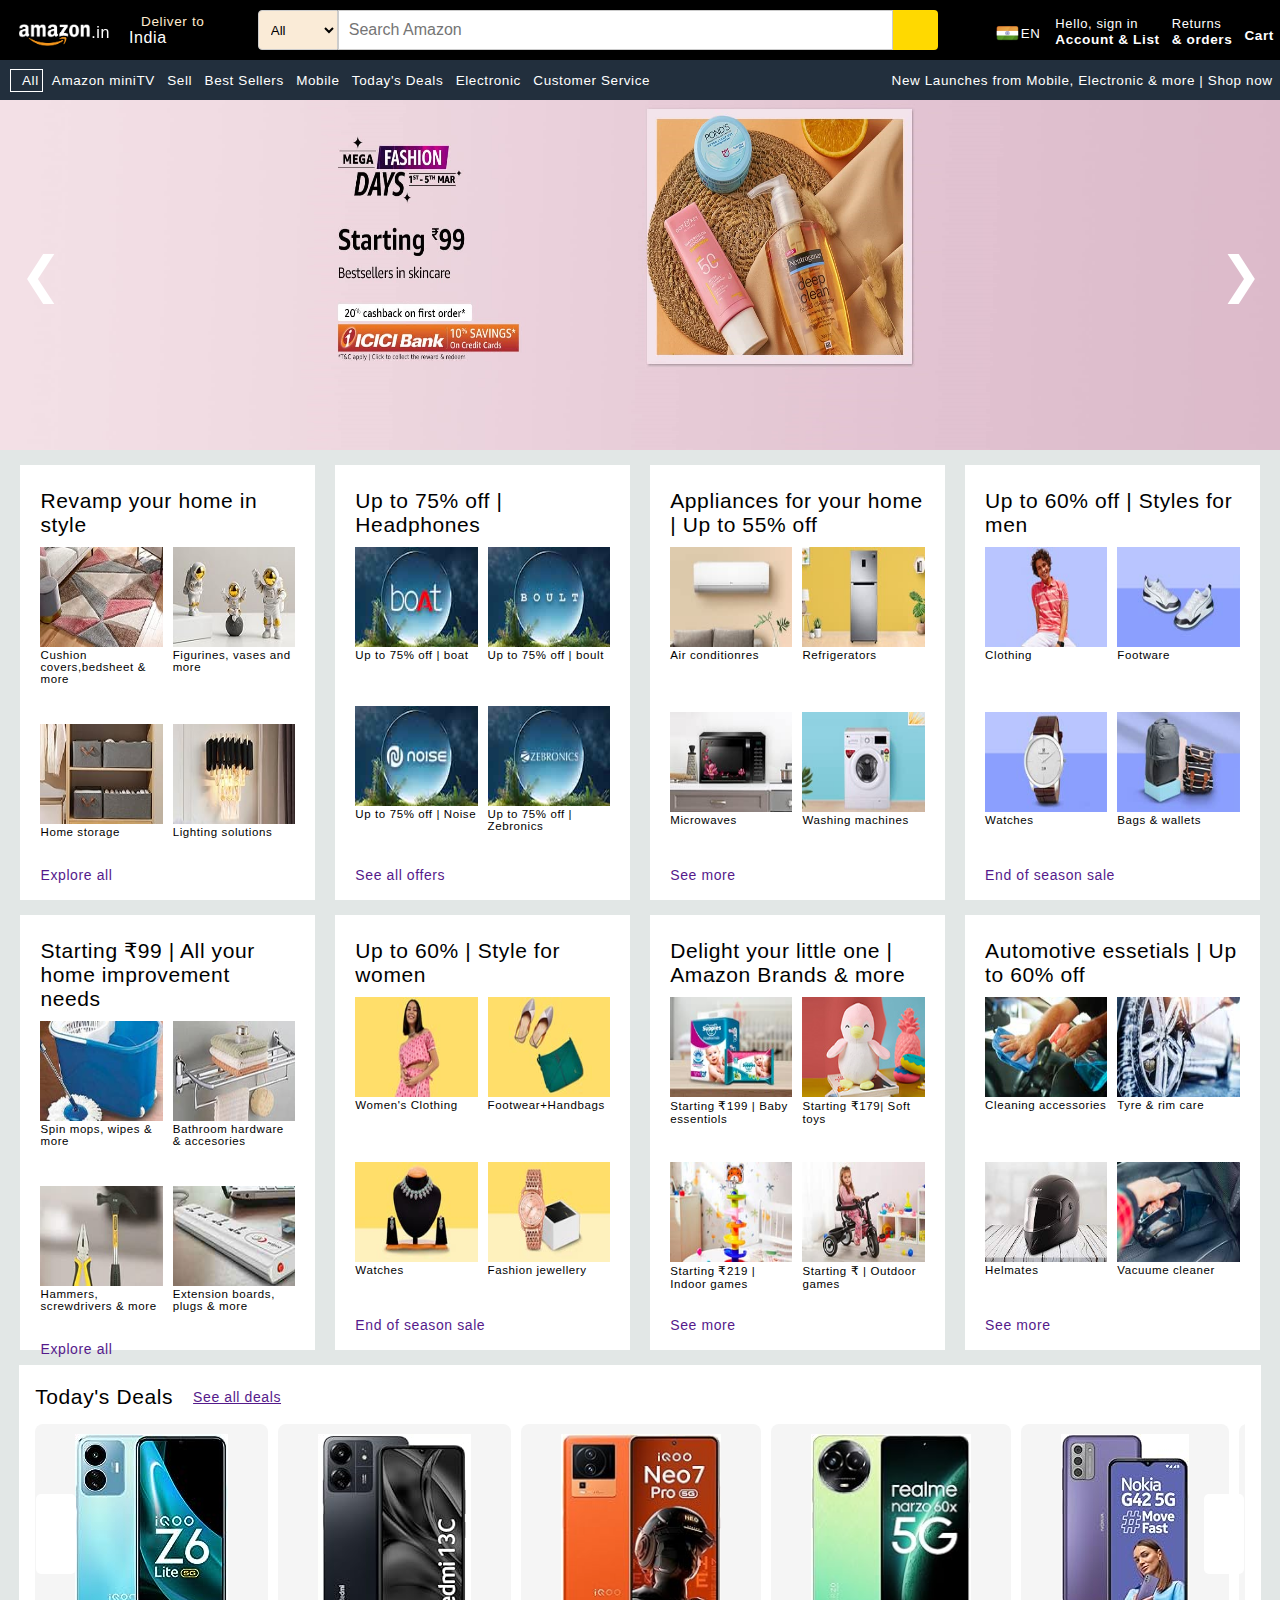
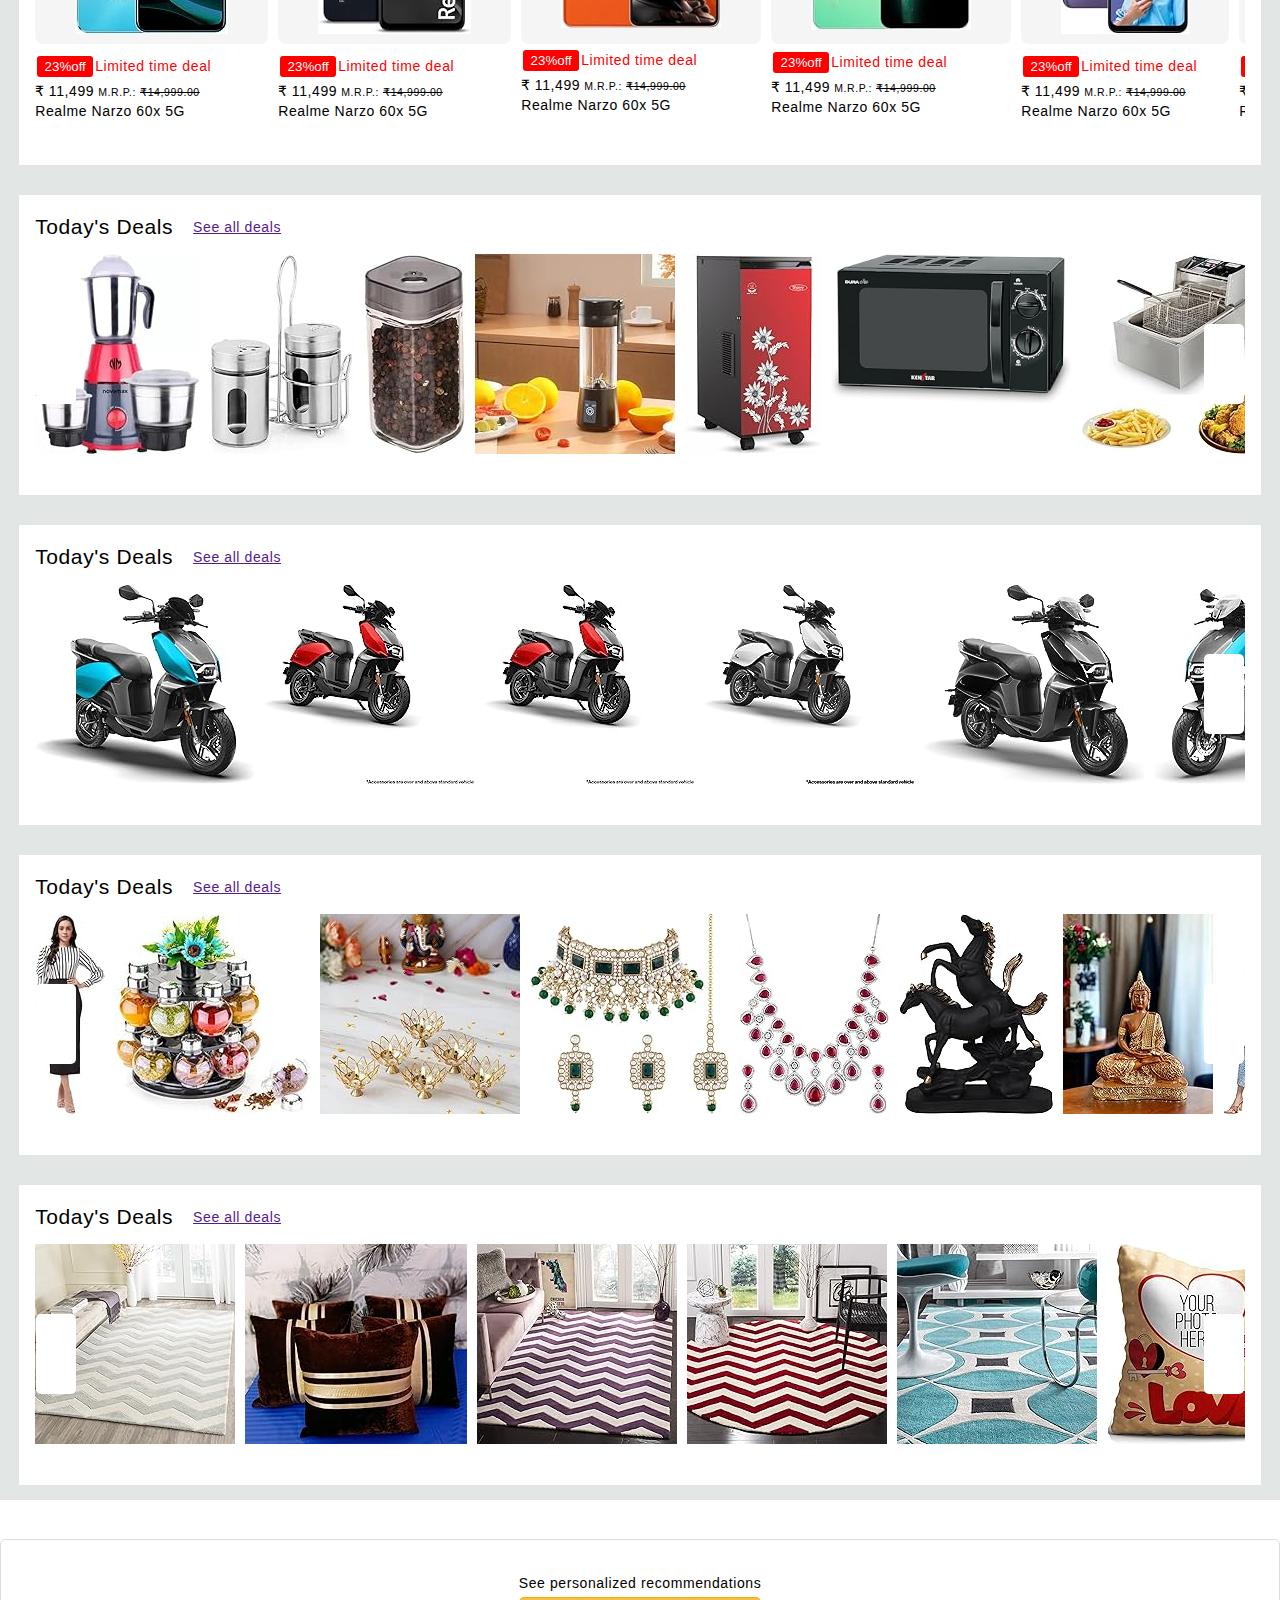
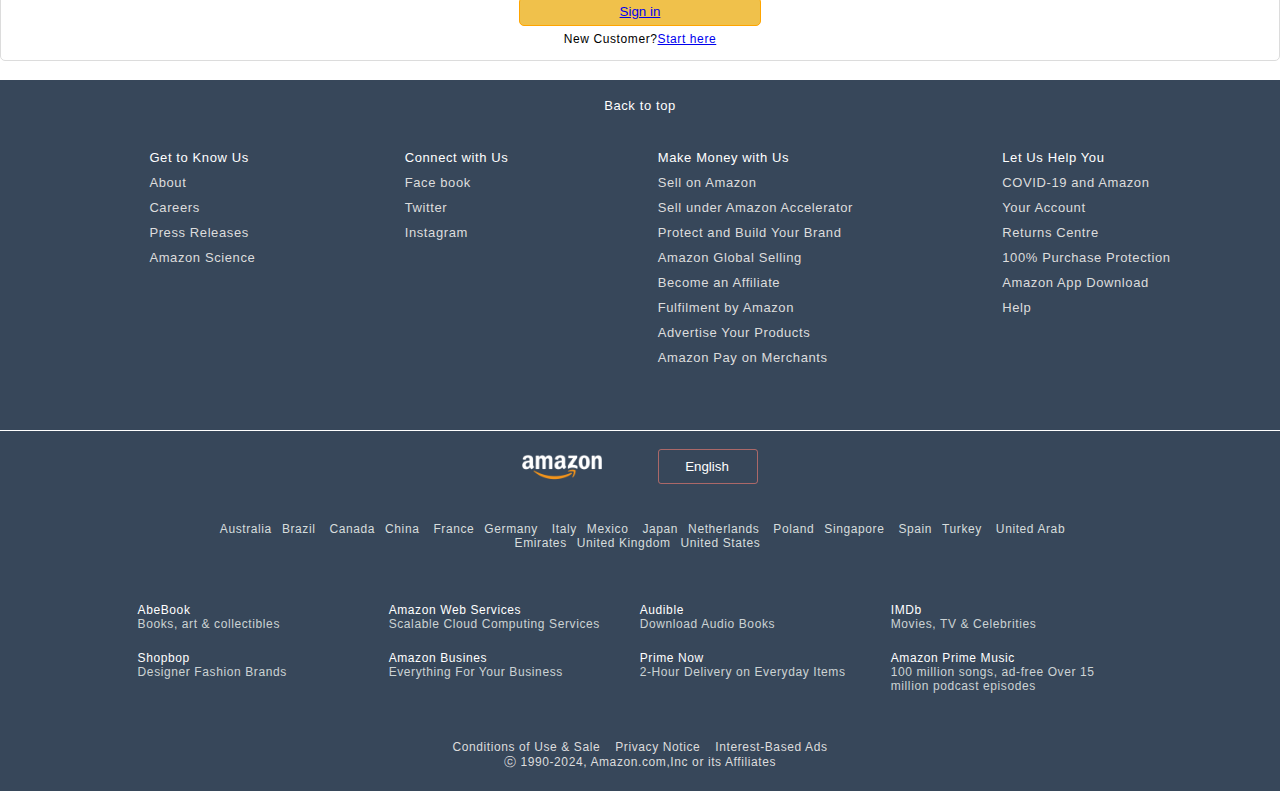
<file: index.html>
<!DOCTYPE html>
<html lang="en">

<head>
  <meta charset="UTF-8">
  <meta name="viewport" content="width=device-width, initial-scale=1.0">
  <link rel="stylesheet" href="https://cdnjs.cloudflare.com/ajax/libs/font-awesome/6.4.0/css/all.min.css"
    integrity="sha512-iecdLmaskl7CVkqkXNQ/ZH/XLlvWZOJyj7Yy7tcenmpD1ypASozpmT/E0iPtmFIB46ZmdtAc9eNBvH0H/ZpiBw=="
    crossorigin="anonymous" referrerpolicy="no-referrer" />
  <link rel="preconnect" href="https://fonts.googleapis.com">
  <link rel="preconnect" href="https://fonts.gstatic.com" crossorigin>
  <link href="https://fonts.googleapis.com/css2?family=Roboto:wght@300;400;500;700&display=swap" rel="stylesheet">
  <link rel="stylesheet" href="style.css">
  <!-- <link rel="stylesheet" href="style2.css"> -->
  <title>Amazon</title>
</head>

<body>

  <!-- left slide menu bar -->
  <div class="sidebar">
    <div class="hdn-head">
      <div class="sign">
        <i class="fa-solid fa-circle-user"></i>
        <h2>Hello, Sign in</h2>
      </div>
      <div class="xmark"><i class="fa-solid fa-xmark"></i></div>
    </div>
    <div class="hdn-content">
      <h3>Digital Content & Devices</h3>
      <ul>
        <div>
          <li>Amazon Music</li><i class="fa-solid fa-angle-right"></i>
        </div>
        <div>
          <li>Kindle E-Readers & Books</li><i class="fa-solid fa-angle-right"></i>
        </div>
        <div>
          <li>Appstore for Android</li><i class="fa-solid fa-angle-right"></i>
        </div>
      </ul>
      <div class="line"></div>
    </div>
    <div class="hdn-content">
      <h3>Shop By Department</h3>
      <ul>
        <div>
          <li>Electronics</li><i class="fa-solid fa-angle-right"></i>
        </div>
        <div>
          <li>Computers</li><i class="fa-solid fa-angle-right"></i>
        </div>
        <div>
          <li>Smart Homes</li><i class="fa-solid fa-angle-right"></i>
        </div>
        <div>
          <li>Arts & Crafts</li><i class="fa-solid fa-angle-right"></i>
        </div>
      </ul>
      <div class="line"></div>
    </div>
    <div class="hdn-content">
      <h3>Programs & Features</h3>
      <ul>
        <div>
          <li>Gift Cards & Mobile Recharges</li><i class="fa-solid fa-angle-right"></i>
        </div>
        <div>
          <li>Flight Tickets</li><i class="fa-solid fa-angle-right"></i>
        </div>
        <div>
          <li>Clearance Store</li><i class="fa-solid fa-angle-right"></i>
        </div>
      </ul>
      <div class="line"></div>
    </div>
  </div>

  <!-- For Language List -->
  <div class="language show">
    <ul class="select-lang">
      <li><input type="radio" name="language">English-EN</li>
      <hr>
      <li><input type="radio" name="language">हिन्दी - HI</li>
      <li><input type="radio" name="language">தமிழ் - TA</li>
      <li><input type="radio" name="language">తెలుగు - TE</li>
      <li><input type="radio" name="language">ಕನ್ನಡ - KN</li>
      <li><input type="radio" name="language">മലയാളം - ML</li>
      <li><input type="radio" name="language">বাংলা - BN</li>
      <li><input type="radio" name="language">मराठी - MR</li>
    </ul>
    <ul class="select-lang-1">
      <li><a href="">Learn more</a></li>
      <hr>
      <span><img src="India-flag-icon-on-transparent-background-PNG-removebg-preview.png" alt="#">
        <p>You are shopping on Amazon.in</p>
      </span>
      <li><a href="">Change country/region.</a></li>
    </ul>
  </div>

  <!-- For Account and List -->

  <div class="hdn-sign show">
    <div class="login-btn">
      <button><a href="signIn.html">Sign in</a></button>
      <p>New customer?<a href="#">Start here.</a></p>
    </div>
    <div class="hdn-line1"></div>
    <div class="hdn-table">
      <div>
        <h3>Your Lists</h3>
        <ul>
          <li>Create a List</li>
          <li>Find a List & Registry</li>
          <li>Amazon Smile Charity Lists</li>
        </ul>
      </div>
      <div class="hdn-line"></div>
      <div>
        <h3>Your Account</h3>
        <ul>
          <li>Account</li>
          <li>Orders</li>
          <li>Recommendations</li>
          <li>Browsing History</li>
          <li>Watchlist</li>
          <li>Video Purchases</li>
          <li>Kindle Unlimited</li>
          <li>Content & Devices</li>
          <li>Subscribe & Save Items</li>
          <li>Membership</li>
          <li>Music Library</li>
        </ul>
      </div>
    </div>
  </div>


  <header>
    <div class="navbar">
      <div class="nav-logo">
        <div class="logo"></div>
        <span>.in</span>
      </div>
      <div class="nav-address border">
        <p class="address1">Deliver to</p>
        <div class="add-icon">
          <i class="fa-solid fa-location-dot"></i>
          <p class="address2">India</p>
        </div>
      </div>
      <div class="nav-search">
        <select class="search-select" id="dynamic-select">
          <option hidden>All</option>
          <option>All Category</option>
          <option>Alexa Skills</option>
          <option>Amazon Devices</option>
          <option>Amazon Fashion</option>
          <option>Amazon Pharmacy</option>
          <option>Appliances</option>
          <option>Apps & Games</option>
          <option>Audiable Audiobook</option>
          <option>Baby</option>
          <option>Beuty</option>
          <option>Books</option>
          <option>Car & Moterbike</option>
          <option>Clothing & Accessories</option>
          <option>collectibles</option>
          <option>Computers & Accessories</option>
          <option>Deals</option>
          <option>Electronics</option>
          <option>Furniture</option>
          <option>Garden & Outdoor</option>
          <option>Gift Cards</option>
          <option>Grocery & Gourme Foodst</option>
          <option>Health & Personal Care</option>
          <option>Home & Kitchen</option>
          <option>Industrial & Scientific</option>
          <option>jewellery</option>
          <option>Kindle Store</option>
          <option>Language & Bags</option>
          <option>Luxury Beauty</option>
          <option>Movies & TV Show</option>
          <option>MP3 Music</option>
          <option>Musical Instrument</option>
        </select>
        <input placeholder="Search Amazon" class="search-input">
        <div class="search-icon">
          <i class="fa-solid fa-magnifying-glass"></i>

        </div>
      </div>
      <div class="lang border">
        <div class="lan">
          <img src="India-flag-icon-on-transparent-background-PNG-removebg-preview.png" alt="#">
          <!-- <h5>EN <span class="down"><select name="" id=""></select><i class="fa-solid fa-caret-down"></i></span></h5> -->
          <h5>EN
            <i class="fa-solid fa-caret-down"></i>
          </h5>
        </div>
        <div class="triangl show"><i class="fa-solid fa-triangle"></i></div>
      </div>
      <div class="nav-singin border">
        <p><span>Hello, sign in</span></p>
        <p class="nav-secpanel-allond">Account & List
          <span class="down"><i class="fa-solid fa-caret-down"></i></span>
        </p>
        <div class="triangle show"><i class="fa-solid fa-triangle"></i></div>
      </div>
      <div class="nav-return border">
        <p><span>Returns</span></p>
        <p class="nav-second">& orders</p>

      </div>
      <div class="nav-cart border">
        <i class="fa-solid fa-cart-shopping"></i>
        Cart
      </div>
    </div>
  </header>

  <div class="panel">
    <div class="menu" onclick="toggleSidebar()">
      <i class="fa-solid fa-bars"></i>
      All
    </div>
    <div class="panel-ops">
      <p>Amazon miniTV</p>
      <p>Sell</p>
      <p>Best Sellers</p>
      <p>Mobile</p>
      <p>Today's Deals</p>
      <p>Electronic</p>
      <p>Customer Service</p>

    </div>
    <div class="panel-deal">
      New Launches from Mobile, Electronic & more | Shop now
    </div>

  </div>

  <div class="hero-section">
    <button class="display-btn" onclick="plusDivs(-1)">&#10094;</button>
    <img class="mySlides" src="Slide pics/Skincare-PC._CB579999615_.jpg">
    <img class="mySlides" src="Slide pics/D103625178_DesktopTallHero_3000x1200._CB574597993_.jpg">
    <img class="mySlides" src="Slide pics/PC_Hero_1_3000._CB582457311_.jpg">
    <img class="mySlides" src="Slide pics/UNREC_-_CURTAINS_3000x1200_PC_4thmarch._CB579998728_.jpg">
    <img class="mySlides" src="Slide pics/Under_1499_Tallhero_3000x1200._CB581730972_ (1).jpg">
    <img class="mySlides" src="Slide pics/WA_ETH_2x._CB580026909_.jpg">
    <button class="display-btn" onclick="plusDivs(1)">&#10095;</button>
  </div>
  <div class="shop-section">
    <div class="box1 box">
      <div class="box-content">
        <h2>Revamp your home in style</h2>
        <!-- <div class="box-img" style="background-image: url('box1_image.jpg');"></div> -->
        <div class="box-img">
          <div class="img">
            <img src="serve/home style/186x116_Home_furnishings_2._SY116_CB584596691_.jpg" alt="#">
            <span>Cushion covers,bedsheet & more</span>
          </div>
          <div class="img">
            <img src="serve/home style/186x116_Home_decor_1._SY116_CB584596691_.jpg" alt="#">
            <span>Figurines, vases and more</span>
          </div>
          <div class="img">
            <img src="serve/home style/186x116_Home_storage_1._SY116_CB584596691_.jpg" alt="#">
            <span>Home storage</span>
          </div>
          <div class="img">
            <img src="serve/home style/186x116_Home_lighting_2._SY116_CB584596691_.jpg" alt="#">
            <span>Lighting solutions</span>
          </div>
        </div>
        <p><a href="">Explore all</a></p>
      </div>
    </div>
    <div class="box2 box">
      <div class="box-content">
        <h2>Up to 75% off | Headphones</h2>
        <!-- <div class="box-img" style="background-image: url('box2_image.jpg');"></div> -->
        <div class="box-img">
          <div class="img">
            <img src="serve/sound/Boat_Desktop_Qc_1x._SY116_CB577919562_.jpg" alt="#">
            <span>Up to 75% off | boat</span>
          </div>
          <div class="img">
            <img src="serve/sound/Boult_Desktop_Qc_1x._SY116_CB577919562_.jpg" alt="#">
            <span>Up to 75% off | boult</span>
          </div>
          <div class="img">
            <img src="serve/sound/Noise_Desktop_Qc_1x._SY116_CB577919562_.jpg" alt="#">
            <span>Up to 75% off | Noise</span>
          </div>
          <div class="img">
            <img src="serve/sound/Zebronics_Desktop_Qc_1x._SY116_CB577919562_.jpg" alt="#">
            <span>Up to 75% off | Zebronics</span>
          </div>
        </div>
        <p><a href="">See all offers</a></p>
      </div>
    </div>
    <div class="box3 box">
      <div class="box-content">
        <h2>Appliances for your home | Up to 55% off</h2>
        <!-- <div class="box-img" style="background-image: url('box3_image.jpg');"></div> -->
        <div class="box-img">
          <div class="img">
            <img src="serve/home/Appliances-QC-PC-186x116--B08RDL6H79._SY116_CB667322346_.jpg" alt="#">
            <span>Air conditionres</span>
          </div>
          <div class="img">
            <img src="serve/home/Appliances-QC-PC-186x116--B08345R1ZW._SY116_CB667322346_.jpg" alt="#">
            <span>Refrigerators</span>
          </div>
          <div class="img">
            <img src="serve/home/Appliances-QC-PC-186x116--B07G5J5FYP._SY116_CB667322346_.jpg" alt="#">
            <span>Microwaves</span>
          </div>
          <div class="img">
            <img src="serve/home/186x116---wm._SY116_CB667322346_.jpg" alt="#">
            <span>Washing machines</span>
          </div>
        </div>
        <p><a href="">See more</a></p>
      </div>
    </div>
    <div class="box4 box">
      <div class="box-content">
        <h2>Up to 60% off | Styles for men</h2>
        <!-- <div class="box-img" style="background-image: url('box4_image.jpg');"></div> -->
        <div class="box-img">
          <div class="img">
            <img src="serve/man style/MF-1-186-116._SY116_CB636110853_.jpg" alt="#">
            <span>Clothing</span>
          </div>
          <div class="img">
            <img src="serve/man style/MF-2-186-116._SY116_CB636110853_.jpg" alt="#">
            <span>Footware</span>
          </div>
          <div class="img">
            <img src="serve/man style/MF-3-186-116._SY116_CB636110853_.jpg" alt="#">
            <span>Watches</span>
          </div>
          <div class="img">
            <img src="serve/man style/MF-4-186-116._SY116_CB636110853_.jpg" alt="#">
            <span>Bags & wallets</span>
          </div>
        </div>
        <p><a href="">End of season sale</a></p>
      </div>
    </div>

    <div class="box1 box">
      <div class="box-content">
        <h2>Starting &#8377;99 | All your home improvement needs</h2>
        <!-- <div class="box-img" style="background-image: url('box5_image.jpg');"></div> -->
        <div class="box-img">
          <div class="img">
            <img src="serve/home improve/QC-adapts_186x116_4._SY116_CB600489960_.jpg" alt="#">
            <span>Spin mops, wipes & more</span>
          </div>
          <div class="img">
            <img src="serve/home improve/QC-adapts_186x116_3._SY116_CB600489960_.jpg" alt="#">
            <span>Bathroom hardware & accesories</span>
          </div>
          <div class="img">
            <img src="serve/home improve/QC-adapts_186x116_7._SY116_CB600489960_.jpg" alt="#">
            <span>Hammers, screwdrivers & more</span>
          </div>
          <div class="img">
            <img src="serve/home improve/QC-adapts_186x116_5._SY116_CB600489960_.jpg" alt="#">
            <span>Extension boards, plugs & more</span>
          </div>
        </div>
        <p><a href="">Explore all</a></p>
      </div>
    </div>
    <div class="box2 box">
      <div class="box-content">
        <h2>Up to 60% | Style for women</h2>
        <!-- <div class="box-img" style="background-image: url('box6_image.jpg');"></div> -->
        <div class="box-img">
          <div class="img">
            <img src="serve/women/WF1-186-116._SY116_CB636048992_.jpg" alt="#">
            <span>Women's Clothing</span>
          </div>
          <div class="img">
            <img src="serve/women/WF2-186-116._SY116_CB636048992_.jpg" alt="#">
            <span>Footwear+Handbags</span>
          </div>
          <div class="img">
            <img src="serve/women/WF3-186-116._SY116_CB636048992_.jpg" alt="#">
            <span>Watches</span>
          </div>
          <div class="img">
            <img src="serve/women/WF4-186-116._SY116_CB636048992_.jpg" alt="#">
            <span>Fashion jewellery</span>
          </div>
        </div>
        <p><a href="">End of season sale</a></p>
      </div>
    </div>
    <div class="box3 box">
      <div class="box-content">
        <h2>Delight your little one | Amazon Brands & more</h2>
        <!-- <div class="box-img" style="background-image: url('box7_image.jpg');"></div> -->
        <div class="box-img">
          <div class="img">
            <img src="serve/little one/QC_186x116_1._SY116_CB595777477_.jpg" alt="#">
            <span>Starting &#8377;199 | Baby essentiols</span>
          </div>
          <div class="img">
            <img src="serve/little one/1xDesktopQuadcardw_title-Card_3._SY116_CB572041871_.jpg" alt="#">
            <span>Starting &#8377;179| Soft toys</span>
          </div>
          <div class="img">
            <img src="serve/little one/QC_PC_186x116_6._SY116_CB585042283_.jpg" alt="#">
            <span>Starting &#8377;219 | Indoor games</span>
          </div>
          <div class="img">
            <img src="serve/little one/QC_PC_186x116_7._SY116_CB585040546_.jpg" alt="#">
            <span>Starting &#8377; | Outdoor games</span>
          </div>
        </div>
        <p><a href="">See more</a></p>
      </div>
    </div>
    <div class="box4 box">
      <div class="box-content">
        <h2>Automotive essetials | Up to 60% off</h2>
        <!-- <div class="box-img" style="background-image: url('box8_image.jpg');"></div> -->
        <div class="box-img">
          <div class="img">
            <img src="serve/Aotomative/Glasscare1X._SY116_CB410830553_.jpg" alt="#">
            <span>Cleaning accessories</span>
          </div>
          <div class="img">
            <img src="serve/Aotomative/Rim_tyrecare1x._SY116_CB410830552_.jpg" alt="#">
            <span>Tyre & rim care </span>
          </div>
          <div class="img">
            <img src="serve/Aotomative/Vega_helmet_186x116._SY116_CB405090404_.jpg" alt="#">
            <span>Helmates</span>
          </div>
          <div class="img">
            <img src="serve/Aotomative/Vaccum1x._SY116_CB410830552_.jpg" alt="#">
            <span>Vacuume cleaner</span>
          </div>
        </div>
        <p><a href="">See more</a></p>
      </div>
    </div>

    <!-- Today's Deal section -->

    <div class="items-sets" id="Slide-shop-item">
      <div class="Slider">
        <div class="info">
          <h2>Today's Deals</h2> <span><a href="">See all deals</a></span>
        </div>
        <div class="l-btn"><i class="fa-solid fa-chevron-left"></i></div>
        <div class="r-btn"><i class="fa-solid fa-chevron-right"></i></div>
        <div class="items">
          <!-- Today item -->
        </div>
      </div>
    </div>

    <!-- kitchen-sets deal -->

    <div class="items-sets">
      <div class="Slider">
        <div class="info">
          <h2>Today's Deals</h2> <span><a href="">See all deals</a></span>
        </div>
        <div class="l-btn l-btna "><i class="fa-solid fa-chevron-left"></i></div>
        <div class="r-btn l-btnb"><i class="fa-solid fa-chevron-right"></i></div>
        <div class="kitchens">
          <!-- kitchen item -->
        </div>
      </div>
    </div>

    <!-- Electric scooter Deal section -->

    <div class="items-sets">
      <div class="Slider">
        <div class="info">
          <h2>Today's Deals</h2> <span><a href="">See all deals</a></span>
        </div>
        <div class="l-btn l-btnc"><i class="fa-solid fa-chevron-left"></i></div>
        <div class="r-btn l-btnd"><i class="fa-solid fa-chevron-right"></i></div>
        <div class="scooters">
          <!-- Electric item -->
        </div>
      </div>
    </div>

    <!-- new arrivals Deal section -->
    <div class="items-sets">
      <div class="Slider">
        <div class="info">
          <h2>Today's Deals</h2> <span><a href="">See all deals</a></span>
        </div>
        <div class="l-btn l-btne"><i class="fa-solid fa-chevron-left"></i></div>
        <div class="r-btn l-btnf"><i class="fa-solid fa-chevron-right"></i></div>
        <div class="arrivals">
          <!-- Today item -->
        </div>
      </div>
    </div>

    <!-- Carpets, Cushion cover Deal section -->
    <div class="items-sets">
      <div class="Slider">
        <div class="info">
          <h2>Today's Deals</h2> <span><a href="">See all deals</a></span>
        </div>
        <div class="l-btn l-btng"><i class="fa-solid fa-chevron-left"></i></div>
        <div class="r-btn l-btnh"><i class="fa-solid fa-chevron-right"></i></div>
        <div class="carpets">
          <!-- Today item -->
        </div>
      </div>
    </div>
  </div>

  <div class="sign-in">
    <div class="in">
      <div class="page">
        <p>See personalized recommendations</p>
        <p><button><a href="signIn.html">Sign in</a></button></p>
        <span>New Customer?<a href="#">Start here</a></span>
      </div>
    </div>
  </div>

  <!-- Footter Part -->
  <Footer>
    <div class="foot-panel1">
      <a href="#">Back to top</a>
    </div>
    <div class="foot-panel2">
      <ul>
        <h4>Get to Know Us</h4>
        <a>About</a>
        <a>Careers</a>
        <a>Press Releases</a>
        <a>Amazon Science</a>
      </ul>
      <ul>
        <h4>Connect with Us</h4>
        <a>Face book</a>
        <a>Twitter</a>
        <a>Instagram</a>
      </ul>
      <ul>
        <h4>Make Money with Us</h4>
        <a>Sell on Amazon</a>
        <a>Sell under Amazon Accelerator</a>
        <a>Protect and Build Your Brand</a>
        <a>Amazon Global Selling</a>
        <a>Become an Affiliate</a>
        <a>Fulfilment by Amazon</a>
        <a>Advertise Your Products</a>
        <a>Amazon Pay on Merchants</a>
      </ul>
      <ul>
        <h4>Let Us Help You</h4>
        <a>COVID-19 and Amazon</a>
        <a>Your Account</a>
        <a>Returns Centre</a>
        <a>100% Purchase Protection</a>
        <a>Amazon App Download</a>
        <a> Help</a>
      </ul>
    </div>

    <div class="foot-pane13">
      <div class="foot-logo">
        <div class="logo"></div>
        <button><i class="fa-solid fa-globe"></i>English</button>
      </div>
    </div>

    <div class="foot-panel4">
      <div class="foot-pane">
        <span><a href="">Australia</a></span><span><a href="">Brazil</a></span>
        <span><a href="">Canada</a></span><span><a href="">China</a></span>
        <span><a href="">France</a></span><span><a href="">Germany</a></span>
        <span><a href="">Italy</a></span><span><a href="">Mexico</a></span>
        <span><a href="">Japan</a></span><span><a href="">Netherlands</a></span>
        <span><a href="">Poland</a></span><span><a href="">Singapore</a></span>
        <span><a href="">Spain</a></span><span><a href="">Turkey</a></span>
        <span><a href="">United Arab Emirates</a></span><span><a href="">United Kingdom</a></span><span><a
            href="">United States</a></span>
      </div>
    </div>

    <div class="foot-panel5">
      <div class="uper-content">
        <div class="content">
          <h4>AbeBook</h4>
          <p>Books, art & collectibles</p>
        </div>
        <div class="content">
          <h4>Amazon Web Services</h4>
          <p>Scalable Cloud Computing Services</p>
        </div>
        <div class="content">
          <h4>Audible</h4>
          <p>Download Audio Books</p>
        </div>
        <div class="content">
          <h4>IMDb</h4>
          <p>Movies, TV & Celebrities</p>
        </div>
      </div>
      <div class="down-content">
        <div class="content">
          <h4>Shopbop</h4>
          <p>Designer Fashion Brands</p>
        </div>
        <div class="content">
          <h4>Amazon Busines</h4>
          <p>Everything For Your Business</p>
        </div>
        <div class="content">
          <h4>Prime Now</h4>
          <p>2-Hour Delivery on Everyday Items</p>
        </div>
        <div class="content">
          <h4>Amazon Prime Music</h4>
          <p>100 million songs, ad-free Over 15 million podcast episodes</p>
        </div>
      </div>
    </div>

    <div class="privacy">
      <div class="noote">
        <span>Conditions of Use & Sale</span>
        <span>Privacy Notice</span>
        <span>Interest-Based Ads</span>
      </div>
      <span>&#9426; 1990-2024, Amazon.com,Inc or its Affiliates</span>
    </div>
  </Footer>
  <script src="index.js"></script>

</body>

</html>
</file>
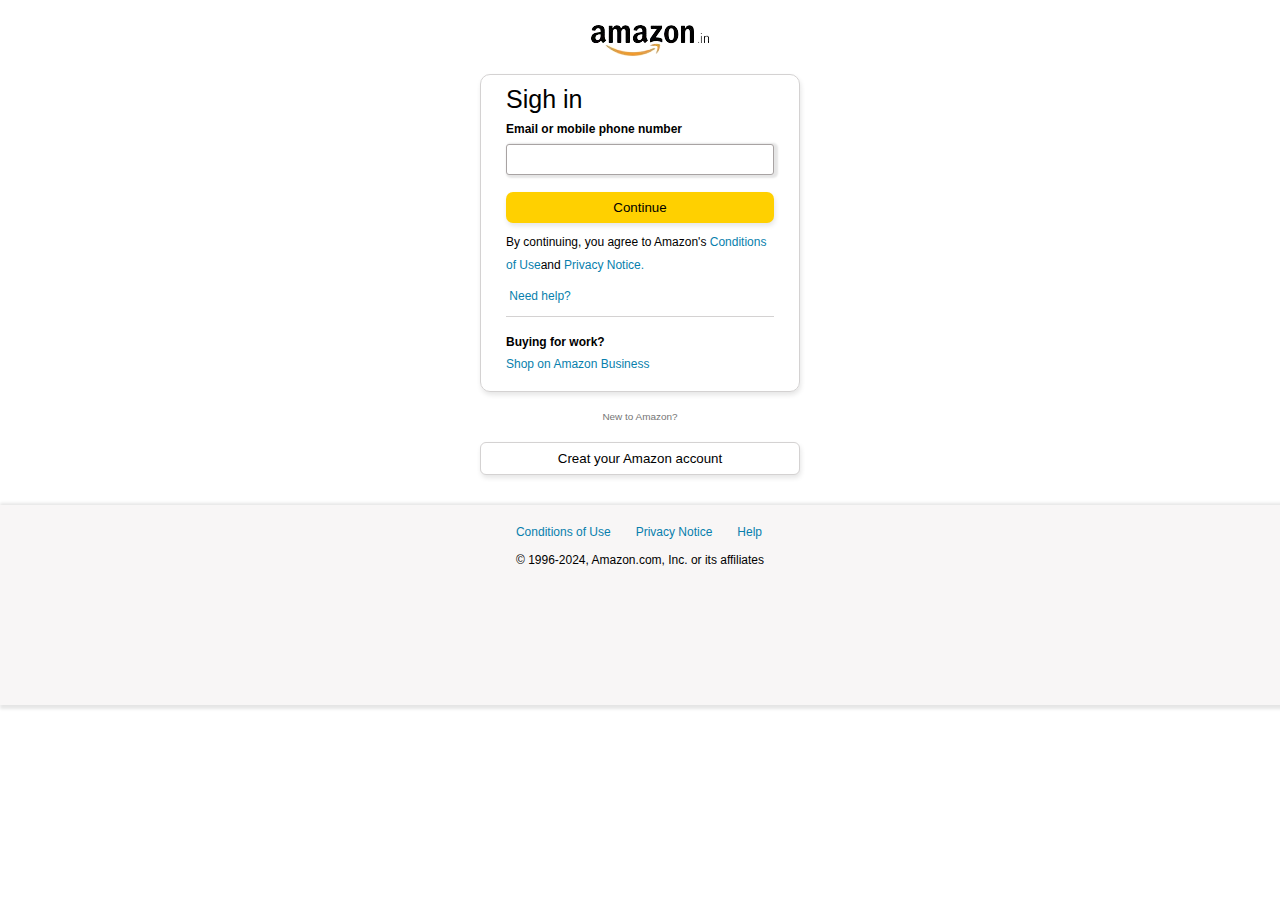
<file: signIn.html>
<!DOCTYPE html>
<html lang="en">

<head>
    <meta charset="UTF-8">
    <meta name="viewport" content="width=device-width, initial-scale=1.0">
    <title>Document</title>
    <link rel="stylesheet" href="https://cdnjs.cloudflare.com/ajax/libs/font-awesome/6.5.2/css/all.min.css"
        integrity="sha512-SnH5WK+bZxgPHs44uWIX+LLJAJ9/2PkPKZ5QiAj6Ta86w+fsb2TkcmfRyVX3pBnMFcV7oQPJkl9QevSCWr3W6A=="
        crossorigin="anonymous" referrerpolicy="no-referrer" />
    <link rel="stylesheet" href="signIn.css">
</head>

<body>
    <header>
        <img src="amazon_logo1.png" alt="">
    </header>
    <section class="section-content">
        <div class="signUpPage">
            <h1>Sigh in</h1>
            <!-- <div class="input"> -->
            <b>Email or mobile phone number</b>
            <input type="text">
            <!-- </div> -->
            <button class="continue-btn">Continue</button>
            <p>
                By continuing, you agree to Amazon's
                <a href="#">Conditions of Use</a>and
                <a href="#">Privacy Notice.</a>
            </p>
            <div class="help">
                <span id="toggle" class="toggle1"><a href="#">
                    <i class="fa-solid fa-caret-down">&nbsp;</i>Need help?</a><br>
                </span>
                <p class="hide sign">
                   <a href="#">&nbsp;&nbsp;&nbsp;Forgot Password</a><br>
                   <a href="#">&nbsp;&nbsp;&nbsp;Other issues with Sign-In</a>
                </p>
            </div>
            <div class="amazon-business">
                <b>Buying for work?</b><br>
                <a href="#">Shop on Amazon Business</a>
            </div>
        </div>
        <h5>New to Amazon?</h5>
        <button class="create-btn">Creat your Amazon account</button>
    </section>
    <footer class="footerdown">
        <div class="about">
            <ul>
                <li><a href="#"> Conditions of Use </a></li>
                <li><a href="#">Privacy Notice </a></li>
                <li><a href="#"> Help </a></li>
            </ul>
            <p>© 1996-2024, Amazon.com, Inc. or its affiliates</p>
        </div>
    </footer>
<script src="signIn.js"></script>
</body>

</html>
</file>
<file: style.css>
* {
    margin: 0;
    border: border-box;
    font-family: "Amazon Ember", Arial, sans-serif;
    font-weight: 500;
    font-style: normal;
}

body {
    letter-spacing: 0.6px;
}

header {
    position: sticky;
    top: 0;
    z-index: 1000;
}

.navbar {
    height: 60px;
    background-color: black;
    color: white;
    display: flex;
    align-items: center;
    justify-content: space-evenly;
    width: 100%;
}

.hide {
    display: none !important;
}

.nav0 {
    background-color: rgba(0, 0, 0, 0.644) !important;
}

.nav-logo {
    position: relative;
    padding-top: 20px;
    display: flex;
    height: 60px;
    width: 100px;
    background-color: ;
    margin: 10px;
}

.nav-logo span {
    margin-top: 14px;
}

.logo {
    background-image: url("amazon_logo.png");
    background-size: cover;
    height: 50px;
    width: 100px;
    /* position: fixed; */
}

.border {
    border: 1px solid transparent;
    padding: 5px;
}

.border span {
    font-size: 13px;
}

.border:hover {
    border: 1px solid white;
    cursor: pointer;
}

/**box2**/
.address1 {
    color: blanchedalmond;
    font-size: 0.85rem;
    margin-left: 15px;

}

.address2 {
    font-size: 1rem;
    margin-left: 3px;
}

.add-icon {
    display: flex;
    align-items: center;
}

/**box3**/
.nav-search {
    display: flex;
    width: 680px;
    height: 40px;
    justify-content: space-between;
    max-width: 800px; /* Adjust as needed */
    margin: 0 auto;
    /* background-color: aqua; */
    border: 2px solid transparent;
  }
  
  .search-select {
    padding: 8px;
    border: 1px solid #ccc;
    border-top-left-radius: 4px;
    border-bottom-left-radius: 4px;
    width: 80px;
    min-width: px; /* Set a minimum width to prevent it from becoming too narrow */
    background-color: antiquewhite;
   }
  
  .search-input {
    outline: none;
    flex: 2;
    width: 100%;
    padding: 10px;
    border: 1px solid #ccc;
    font-size: 1rem;
  }



.search-select option {
    background-color: white;
}

.search-icon {
    width: 45px;
    display: flex;
    justify-content: center;
    align-items: center;
    font-size: 1.2rem;
    background-color: rgb(255, 217, 0);
    border-top-right-radius: 4px;
    border-bottom-right-radius: 4px;
    color: black;
}

.nav-search:hover {
    border: 2px solid orange;
    border-radius: 7px;
}

.lang {
    margin-top: 5px;
    display: flex;
    flex-direction: column;
    gap: 3px;
    padding: 8px;
    cursor: pointer;
}

.lan {
    display: flex;
}

.lang h5 {
    margin-top: 3px;
    display: ;
}

.lang img {
    height: 20px;
}

.nav-singin {
    cursor: pointer;
}

.down {
    color: #e2e7e6e3;
}

/**box 4 **/
span {
    font: size 0.5rem;
}

.nav-second,
.nav-secpanel-allond {
    font-size: 0.85em;
    font-weight: 700;
}

/**box6 **/
.nav-cart i {
    font-size: 30px;
}

.nav-cart {
    font-size: 0.85rem;
    font-weight: 700;

    /**panel**/
}

.panel {
    width: 100%;
    height: 40px;
    background-color: #222f3d;
    display: flex;
    color: white;
    align-items: center;
    justify-content: space-evenly;
    background-color: c;
    font-size: 13.5px;
}

.menu {
    margin-left: 10px;
    background-color: ;
    display: flex;
    gap: 8px;
    border: 1px solid white;
    padding: 3px;
    cursor: pointer;
}

.panel-ops {
    margin-left: 5px;
}

.panel-ops p {
    display: inline-block;
    margin: 5 10px 10px 0;
    padding: 3px;
    border: 1px solid transparent;
    cursor: pointer;
}

.panel-ops p:hover {
    border-color: white;
}

.panel-ops {
    width: 70%;
    font-size: o.95rem;
}

.panel-deal {
    font-size: o.9rem;
    font-weight: 700px;
    width: 32%;
    background-color: ;
    padding: 4px;
    border: 1px solid transparent;
    cursor: pointer;
}

.panel-deal:hover {
    border: 1px solid white;
}

.hero-section {
    height: 350px;
    background-size: cover;
    display: flex;
    justify-content: center;
    align-items: flex-end;
    width: 100%;
}

.hero-section img {
    height: 350px;
    width: 100%;
    background-size: cover;
    background-repeat: no-repeat;
}

/**slide button**/
.hero-section {
    position: relative;
    max-width: 100%;
    overflow: hidden;
}

.mySlides {
    display: none;
    width: 100%;
}

.display-btn {
    position: absolute;
    top: 50%;
    height: 95%;
    width: 60px;
    transform: translateY(-50%);
    color: #fff;
    cursor: pointer;
    padding: 10px;
}

.display-btn:hover {
    border: 2px solid white;
    border-radius: 5px;
}

.display-btn:first-child {
    left: 10px;
}

.display-btn:last-child {
    right: 10px;
}

@media only screen and (max-width: 768px) {
    .display-btn {
        font-size: 18px;
        padding: 8px;
    }
}

.hero-section button {
    font-size: 50px;
    color: white;
    background: none;
    border: none;
}

/**shop sectio**/
.shop-section {
    display: flex;
    flex-wrap: wrap;
    /**4 box next line**/
    justify-content: space-evenly;
    background-color: #e2e7e6;
    font-size: 14px;
}

.box {
    height: 400px;
    width: 23%;
    background-color: white;
    padding: 20px 0px 15px;
    margin-top: 15px;
}

.box-img {
    margin-top: 10px;
    background-color: ;
    height: 320px;
    display: grid;
    grid-template-columns: repeat(2, 1fr);
    gap: 10px;
}

.img {

    font-size: 11.5px;
    position: relative;
}

.img img {
    width: 100%;
    height: 100px;
}

.box-content {
    padding: 4px;
}

.box-content {
    margin-left: 1rem;
    margin-right: 1rem;
}

.box-content a {
    text-decoration: none;
}

.box-content p {
    color: #007185;
}

/* Today deal items */

#Slide-shop-item {
    height: 360px;
    width: 97%;
    background-color: white;
    padding: 20px 0px 20px;
    margin: 15px;
}

.Slider {
    margin-left: 1rem;
    margin-right: 1rem;
    height: 330px;
    background-color: ;
}

.info {
    display: flex;
    align-items: center;
    gap: 20px;
    background-color: ;
}

.items {
    display: flex;
    gap: 10px;
    height: 100px;
    background-color: ;
    height: 350px;
    overflow-x: scroll;
    overflow-y: hidden;
}

/* Hide scrollbar for other browsers */
.items {
    -ms-overflow-style: none; 
    scrollbar-width: none;  
}


.item {
    margin-top: 15px;
    display: flex;
    flex-direction: column;
    gap: 10px;
    height: 220px;
    width: 240px;
    background-color: whitesmoke;
    border-radius: 8px;
}

.item img {
    padding: 10px 40px 10px 40px;
    height: 200px;
    /* width: 180px; */
}

.offers {
    display: flex;
    flex-direction: column;
    gap: 4px;
}

.offer {
    color: red;
}

.offer button {
    border-radius: 3px;
    padding: 3px;
    width: 3.5rem;
    background-color: red;
    border: none;
    color: #fff;
    margin: 2px;
}

.mrp {
    display: flex;
    gap: 4px;
}

.mrp p {
    text-decoration-line: line-through;
}

.mrp p,
.rate {
    margin-top: 3px;
    font-size: 10.5px;
}

/* kitchen items */

.items-sets {
    height: 260px;
    width: 97%;
    background-color: white;
    padding: 20px 0px 20px;
    margin: 15px;
}

.kitchens {
    display: flex;
    gap: 10px;
    height: 100px;
    background-color: ;
    height: 250px;
    overflow-x: scroll;
    overflow-y: hidden;
}


/* Hide scrollbar for other browsers */
.kitchens {
    -ms-overflow-style: none; 
    scrollbar-width: none;  
}

.kitchen {
    margin-top: 15px;
    display: flex;
    flex-direction: column;
    gap: 10px;
    height: 220px;
    width: 240px;
    /* background-color: whitesmoke; */
    border-radius: 8px;
}

/* Scooter store content */

.scooters {
    display: flex;
    gap: 10px;
    height: 100px;
    background-color: ;
    height: 250px;
    overflow-x: scroll;
    overflow-y: hidden;
}


/* Hide scrollbar for other browsers */
.scooters {
    -ms-overflow-style: none; 
    scrollbar-width: none;  
}

/* arrivale store content */

.arrivals {
    display: flex;
    gap: 10px;
    height: 100px;
    background-color: ;
    height: 250px;
    overflow-x: scroll;
    overflow-y: hidden;
}


/* Hide scrollbar for other browsers */
.arrivals {
    -ms-overflow-style: none; 
    scrollbar-width: none;  
}

/* carpets store content */

.carpets {
    display: flex;
    gap: 10px;
    height: 100px;
    background-color: ;
    height: 250px;
    overflow-x: scroll;
    overflow-y: hidden;
}


/* Hide scrollbar for other browsers */
.carpets {
    -ms-overflow-style: none; 
    scrollbar-width: none;  
}

/* for kitchen ,scooter, arrivel and carpets */

.items-sets .Slider {
    position: relative;
}

.items-sets .l-btn,
.items-sets .r-btn {
    position: absolute;
    top: 45%;
    transform: translateY(-50%);
    height: 80px;
    width: 40px;
    font-size: 25px;
    color: black;
    cursor: pointer;
    background-color: white;
    border-radius: 5px;
    display: flex;
    justify-content: center;
    align-items: center;
}

.items-sets .l-btn {
    left: 1px;
}

.items-sets .r-btn {
    right: 1px;
}

.items-sets .l-btn:hover,
.items-sets .r-btn:hover {
    background-color: #e2e7e6;
}

/* Adjust size for smaller screens */
@media only screen and (max-width: 768px) {

    .items-sets .l-btn,
    .items-sets .r-btn {
        height: 30px;
        width: 30px;
        font-size: 16px;
    }
}


/* for sign-in */

.sign-in {
    margin-top: 25px;
    height: 150px;
    display: flex;
    justify-content: center;
    align-items: center;
}

.in {
    width: 100%;
    height: 80%;
    text-align: center;
    border: 1px solid gainsboro;
    border-radius: 5px;
    display: flex;
    justify-content: center;
    align-items: center;
}

.page {
    margin-top: 20px;
    display: flex;
    flex-direction: column;
    gap: 6px;
    font-size: 14px;
}

.page button {
    width: 100%;
    padding: 6px;
    border-radius: 5px;
    background-color: #f0c14b;
    border: 1px solid orange;
}

.page span {
    font-size: 12px;
}

/**footer**/
footer {
    margin-top: 5px;
    background-color: #37475a;
    font-size: 13px;
}

.foot-panel1 a{
    text-decoration: none;
    background-color: #37475a;
    color: white;
    height: 50px;
    display: flex;
    justify-content: center;
    align-items: center;
    text-size-adjust: 0.85rem;
}

.foot-panel2 {
    /* background-color: #222f3d; */
    color: white;
    height: 300px;
    display: flex;
    justify-content: space-evenly;
}

.foot-panel2 a:hover {
    text-decoration: underline;
    cursor: pointer;
}

ul {
    margin-top: 20px;
}

ul a {
    display: block;
    font-size: o.85rem;
    margin-top: 10px;
    color: #dddddd;

}

.foot-pane13 {
    /* background-color: #222f3d; */
    color: white;
    border-top: 0.5px solid white;
    height: 70px;
    display: flex;
    justify-content: center;
    align-items: center;
    width: 100%;
}

.foot-logo {
    display: flex;
    background-color: ;
    justify-content: space-between;
    width: 20%;
}

.foot-logo button {
    margin: 10px;
    height: 35px;
    width: 100px;
    display: flex;
    justify-content: center;
    align-items: center;
    gap: 10px;
    padding-right: 18px;
    background: none;
    color: white;
    border: 1px solid rgba(250, 128, 114, 0.596);
    border-radius: 3px;
}

.logo {
    background-image: url("amazon_logo.png");
    background-size: cover;
    height: 50px;

}

.foot-panel4 {
    height: 30px;
    color: white;
    width: 100%;
    display: flex;
    align-items: center;
    justify-content: center;
    margin-top: 20px;
}

.foot-pane {
    width: 71%;
    margin: 20px;
    text-align: center;
}

.foot-pane span a {
    color: #e2e7e6f1;
    text-decoration: none;
    margin: 5px;
}

.foot-pane span:hover {
    text-decoration: underline;
}

.foot-panel5 {
    color: white;
    display: flex;
    flex-direction: column;
    justify-content: center;
    align-items: center;
    margin-top: 40px;
    background-color: ;
    padding: 12px;
    gap: 20px;
}

.foot-panel4,
.foot-panel5 {
    font-size: 12px;
}

.uper-content,
.down-content {
    width: 80%;
    background-color: ;
    display: flex;
    gap: 30px;
}

.content {
    width: 22%;
    margin: px;
    background-color: ;
    cursor: pointer;
}

.content p {
    color: #e2e7e6e1;
}

.content:hover {
    text-decoration: underline;
}

.privacy {
    color: white;
    display: flex;
    flex-direction: column;
    align-items: center;
    padding: 20px;
    margin-top: 15px;
    font-size: 12px;
    color: #dddddd;
}

.noote {
    display: flex;
    gap: 15px;
}

.noote span:hover {
    cursor: pointer;
    text-decoration: underline;
}



.sidebar {
    background-color: white;
    width: 350px;
    height: 100%;
    transform: translateX(-350px);
    transition: all 0.5s;
    position: absolute;
    z-index: 1000;
    overflow-y: scroll;
    /* box-shadow: 2px 2px 30px black; */
}

.sidebarClose {
    transform: translateX(0);
}

.hdn-head {
    background-color: #232f3e;
    height: 70px;
    width: 100%;
    color: white;
    text-align: center;
    display: flex;
    justify-content: space-between;
}

.hdn-head h2 {
    line-height: 60px;
    color: white;
}

.sign {
    display: flex;
    gap: 10px;
    margin-left: 20px;
}

.sign>i {
    font-size: 25px;
    margin-top: 15px;
}

.hdn-content {
    padding: 15px;
}

.hdn-content h3 {
    padding: 20px 20px;
    color: rgb(39, 39, 39);
}

.hdn-content ul div {
    display: flex;
    cursor: pointer;
    transition: all 0.2s;
    font-size: rgb(70, 70, 70);
    font-size: 14px;
    padding: 15px 20px 20px 0px;
    list-style: none;
    justify-content: space-between;
}

.xmark {
    left: 0;
    font-size: 30px;
    cursor: pointer;
    padding: 15px;
    background-color: ;
}

.xmark i {
    color: white;
}


/* for Account List */
.show {
    display: none;
}

.active {
    width: 100%;
    z-index: 100;
}

.active-1 {
    top: 70px;
    width: 100%;
    z-index: 99;
}

.active {
    transform: translateX(0);
}

.fa-xmark.active {
    display: block;
}

.hdn-sign.active {
    display: block;
}

.triangle.active {
    display: block;
}

.triangle {
    position: absolute;
    z-index: 2;
    /* display:; */
    right: 153px;
    top: 41px;
    background-color: transparent;
    width: 0;
    height: 0;
    /* display:; */
    /* transition:all 2s; */
    border: 10px solid blue;
    border-color: transparent transparent white transparent;
}

.triangle i {
    z-index: 1000;
    background-color: #222f3d;
    color: #222f3d;
    
}

.hdn-sign {
    /* position: absolute; */
    position: fixed;
    z-index: 101;
    transition: all 2s;
    /* display: none; */
    width: 500px;
    height: 395px;
    top: 60px;
    right: 80px;
    background-color: white;
    border-radius: 5px;
}

.login-btn {
    text-align: center;
    margin-top: 10px;
}

.login-btn button {
    width: 150px;
    cursor: pointer;
    padding: 4px;
    border-radius: 7px;
    border: none;
    background-color: rgb(255, 208, 0);
    box-shadow: 1px 3px 5px rgba(0, 0, 0, 0.1);
}

.login-btn p {
    font-size: 11px;
    margin-top: 3px;
}

.hdn-table {
    display: flex;
    justify-content: space-around;
    padding: 20px 0;
}

.hdn-table h3 {
    font-size: 16px;
    margin-left: 20px;
}

.hdn-table li {
    color: rgb(84, 84, 84);
    font-size: 13px;
    padding: 5px 0;
    cursor: pointer;
}

.hdn-line {
    width: 0.5px;
    color: black;
    background-color: rgb(190, 190, 190);
    height: 305px;
}

.hdn-line1 {
    width: 450px;
    color: black;
    background-color: rgb(190, 190, 190);
    height: 0.5px;
    margin: 10px 0px 0px 25px;
}

.stop-scroll {
    overflow: hidden;
    height: 100%;
}


/* for language selection bar */

.language {
    /* position: absolute; */
    position: fixed;
    z-index: 101;
    transition: all 2s;
    /* display: none; */
    width: 250px;
    height: 400px;
    top: 60px;
    right: 173px;
    background-color: white;
    border-radius: 5px;
}

.language ul {
    list-style: none;
}

.language hr {
    width: 80%;
    margin-left: 28px;
}

.select-lang {
    display: flex;
    flex-direction: column;
    gap: 10px;
}

.select-lang li {
    display: flex;
    gap: 10px;
    font-size: 13px;
}

.select-lang li input {
    height: 17px;
    width: 17px;
}

.select-lang-1 {
    font-size: 12px;
    display: flex;
    flex-direction: column;
    gap: 8px;
    padding-bottom: 15px;
}

.select-lang-1 span {
    display: flex;
}

.select-lang-1 span p {
    margin-top: 4px;
}

.select-lang-1 li {
    margin-left: 1.6rem;
}

.select-lang-1 li a {
    text-decoration: none;
    color: #007185;
}

.select-lang-1 img {
    height: 20px;
}

.triangl {
    position: absolute;
    z-index: 2;
    /* display:; */
    right: 286px;
    top: 40px;
    background-color: transparent;
    width: 0;
    height: 0;
    /* display:; */
    transition: all 2s;
    border: 10px solid blue;
    border-color: transparent transparent white transparent;
}

.triangl i {
    z-index: 1000;
    /* background-color: #222f3d; */
    background-color: #fff;
    color: #222f3d;
}

.show-1 {
    display: none;
}

@media screen and (max-width: 1060px) {
    header {
        height: 50px;

    }

    .panel {
        height: 100px;
    }

    .panel-ops,
    .panel-deal {
        /* display: flex; */
        /* justify-content: space-around; */
    }

    .nav-search {
        width: 50%;

    }

    .box {
        width: 50%;
        height: auto;
    }

    .shop-section {
        display: flex;
        justify-content: space-around;
        /* flex-direction: column; */
    }

    .box img {
        width: 100%;
        display: flex;
        flex-direction: column;
    }

    .foot-panel2 {
        height: 100%;
    }


}
</file>
<file: signIn.css>
*{
    margin: 0;
    padding: 0;
    box-sizing: border-box;
}

body{
    font-family: "Amazon Ember", Arial, sans-serif;
    font-weight: 500;
    font-style: normal;
    overflow: hidden;
}

header{
    max-width: 100%;
    text-align: center;
    margin-right: 15px;
    /* background-color: aqua; */
}

.section-content{
    font-size: 12px;
    font-weight: 400;
    /* background-color: #767676; */
    display: flex;
    flex-direction: column;
    align-items: center;
}

.signUpPage{
   width: 25%;
    padding: 10px 25px 15px 25px;
    border-radius: 10px;
    display: flex;
    flex-direction: column;
    gap: 8px;
    border: 1px solid #d4d2d2;
    box-shadow: 1px 3px 5px rgba(0, 0, 0, 0.1);
}

.signUpPage h1{
    font-size: 25px;
    font-weight: 500;
}

.signUpPage a{
    text-decoration: none;
    color: rgb(8, 127, 173);
    font-weight: 500;
    line-height: 23px;
    /* text-decoration: underline; */
}
.signUpPage input{
    border-radius: 3px;
    border: none;
    outline: none;
    padding: 7px;
    box-shadow:2px 1px 2px 2px rgba(0, 0, 0, 0.1);
    border: 1px solid #a8a3a3;
}
.signUpPage input:hover{
    border-color: skyblue;
    box-shadow:1px 1px 2px 1px skyblue;
}

.signUpPage button{
    border-radius: 7px;
    border: none;
    outline: none;
    padding: 8px;
    margin-top: 9px;
    background-color: rgb(255, 208, 0);
    box-shadow: 1px 3px 5px rgba(0, 0, 0, 0.1);
}

.signUpPage button:hover{
    background-color: rgb(241, 206, 48);
}

.amazon-business{
    width: 100%;
    line-height: 22px;
    padding-top: 14px;
    border-top: 1px solid #d4d2d2;
}

.section-content >h5{
    line-height: 5;
    color: #767676;
    font-weight: 400;
    position: relative;
    /* padding: 15px */
 }   

 .create-btn{
    padding: 8px;
    border-radius: 6px;
    background-color: #fff;
    border: 1px solid #d4d2d2;
    width: 25%;
    cursor: pointer;
    box-shadow: 1px 3px 5px rgba(0, 0, 0, 0.1);
 }
 .create-btn:hover{
    background-color: #e2dfdf25;
 }

 .footerdown{
    margin-top: 30px;
    width: 100%; 
    height: 200px;
    background-color: #e7e2e24d;
    display: flex;
    justify-content: center;
    box-shadow: 3px 1px 3px 3px rgba(0, 0, 0, 0.1);
 }

 .footerdown .about ul{
     display: flex;
     gap: 25px;
     list-style: none;
 }

 .about{
    margin-top: 20px;
    text-align: center;
    font-size: 12px;
    display: flex;
    flex-direction: column;
    gap: 14px;
 }

 .about ul a{
    text-decoration: none;
    color: rgb(8, 127, 173);
    /* margin-right: 30px; */
 }

 .hide{
    display: none;
 }

 .toggle1 >i{
    transform: rotate(90deg);
 }

.rotate {
    transform: rotate(-90deg); 
}
</file>
